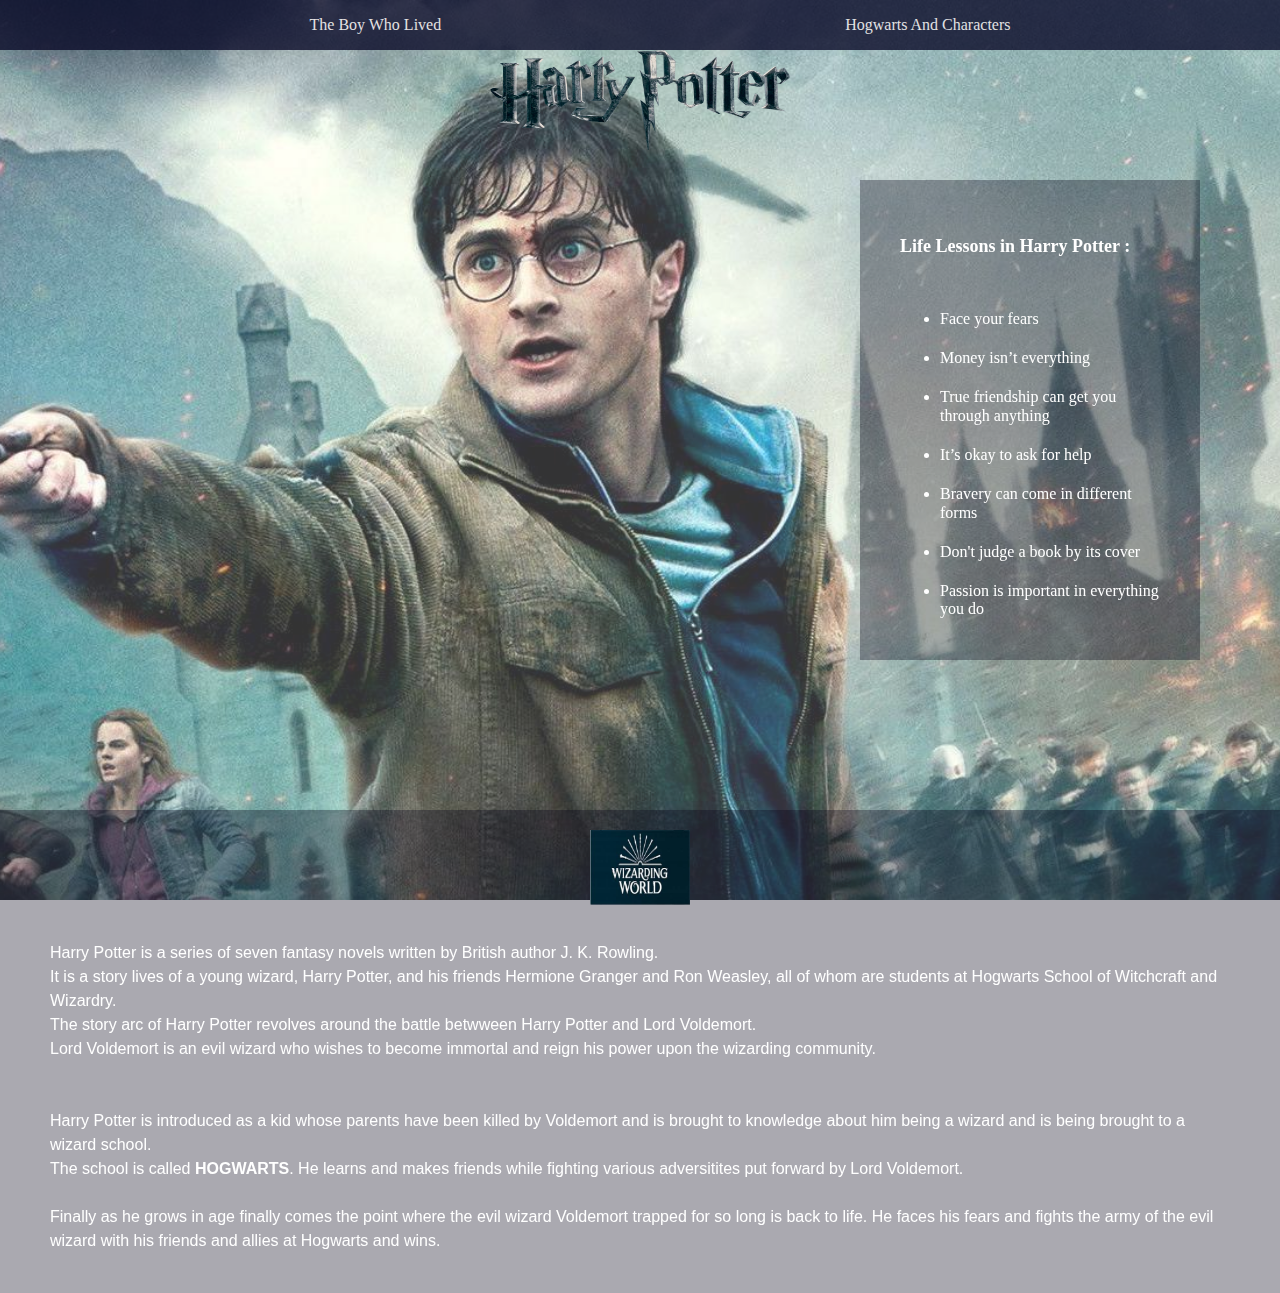
<file: index.html>
<!DOCTYPE html PUBLIC "-//W3C//DTD XHTML 1.0 Transitional//EN" "http://www.w3.org/TR/xhtml1/DTD/xhtml1-transitional.dtd">


<html>
    <head>
        <link rel="stylesheet"  href="style.css">
        <title>Harry Potter</title>
    </head>
    <body>
        <div class="bg">
            <img src="images/trialhp.jpg" alt="wizard" id="image">
            <nav>
                <ol>
                    <li><a href="#section1" class="left">The Boy Who Lived</a></li>
                    <li><a href="secondpage.html" class="right">Hogwarts And Characters</a></li>
                    
                </ol>
            </nav>

            <div class="top" style="text-align: center;">
                <img src="images/HP.png" alt="word" id="HP"><br>
            </div>

            <div class="content">
                <h2 style="font-size: large;">Life Lessons in Harry Potter : </h2><br>
                <ul>
                    <li>Face your fears</li><br>
                    <li>Money isn’t everything</li><br>
                    <li>True friendship can get you through anything</li><br>
                    <li>It’s okay to ask for help</li><br>
                    <li>Bravery can come in different forms</li><br>
                    <li>Don't judge a book by its cover</li><br>
                    <li>Passion is important in everything you do</li>
                </ul>
            </div>
            
            <div class="para1" id="section1">
                <img src="images/wizardingworld.jpeg" alt="logo" id="logo"><br>
            </div>
            <div class="para">
            
                <div>
                    <p id="strongtext">
                        Harry Potter is a series of seven fantasy novels written by British author J. K. Rowling. <br> 
                        It is a story lives of a young wizard, Harry Potter, and his friends Hermione Granger and Ron Weasley, all of whom are students at Hogwarts School of Witchcraft and Wizardry.<br>
                        The story arc of Harry Potter revolves around the battle betwween Harry Potter and Lord Voldemort.<br> 
                        Lord Voldemort is an evil wizard who wishes to become immortal and reign his power upon the wizarding community.<br>
                        <br><br>
                        Harry Potter is introduced as a kid whose parents have been killed by Voldemort and is brought to knowledge about him being a wizard and is being brought to a wizard school. <br>
                        The school is called <strong>HOGWARTS</strong>. He learns and makes friends while fighting various adversitites put forward by
                        Lord Voldemort.
                        <br><br>
                        Finally as he grows in age finally comes the point where the evil wizard Voldemort trapped for so long is back to life.
                        He faces his fears and fights the army of the evil wizard with his friends and allies at Hogwarts and wins.
                        <br><br>
                        
                    </p>
                </div>
                
            </div>
        </div>
    </body>
</html>
</file>
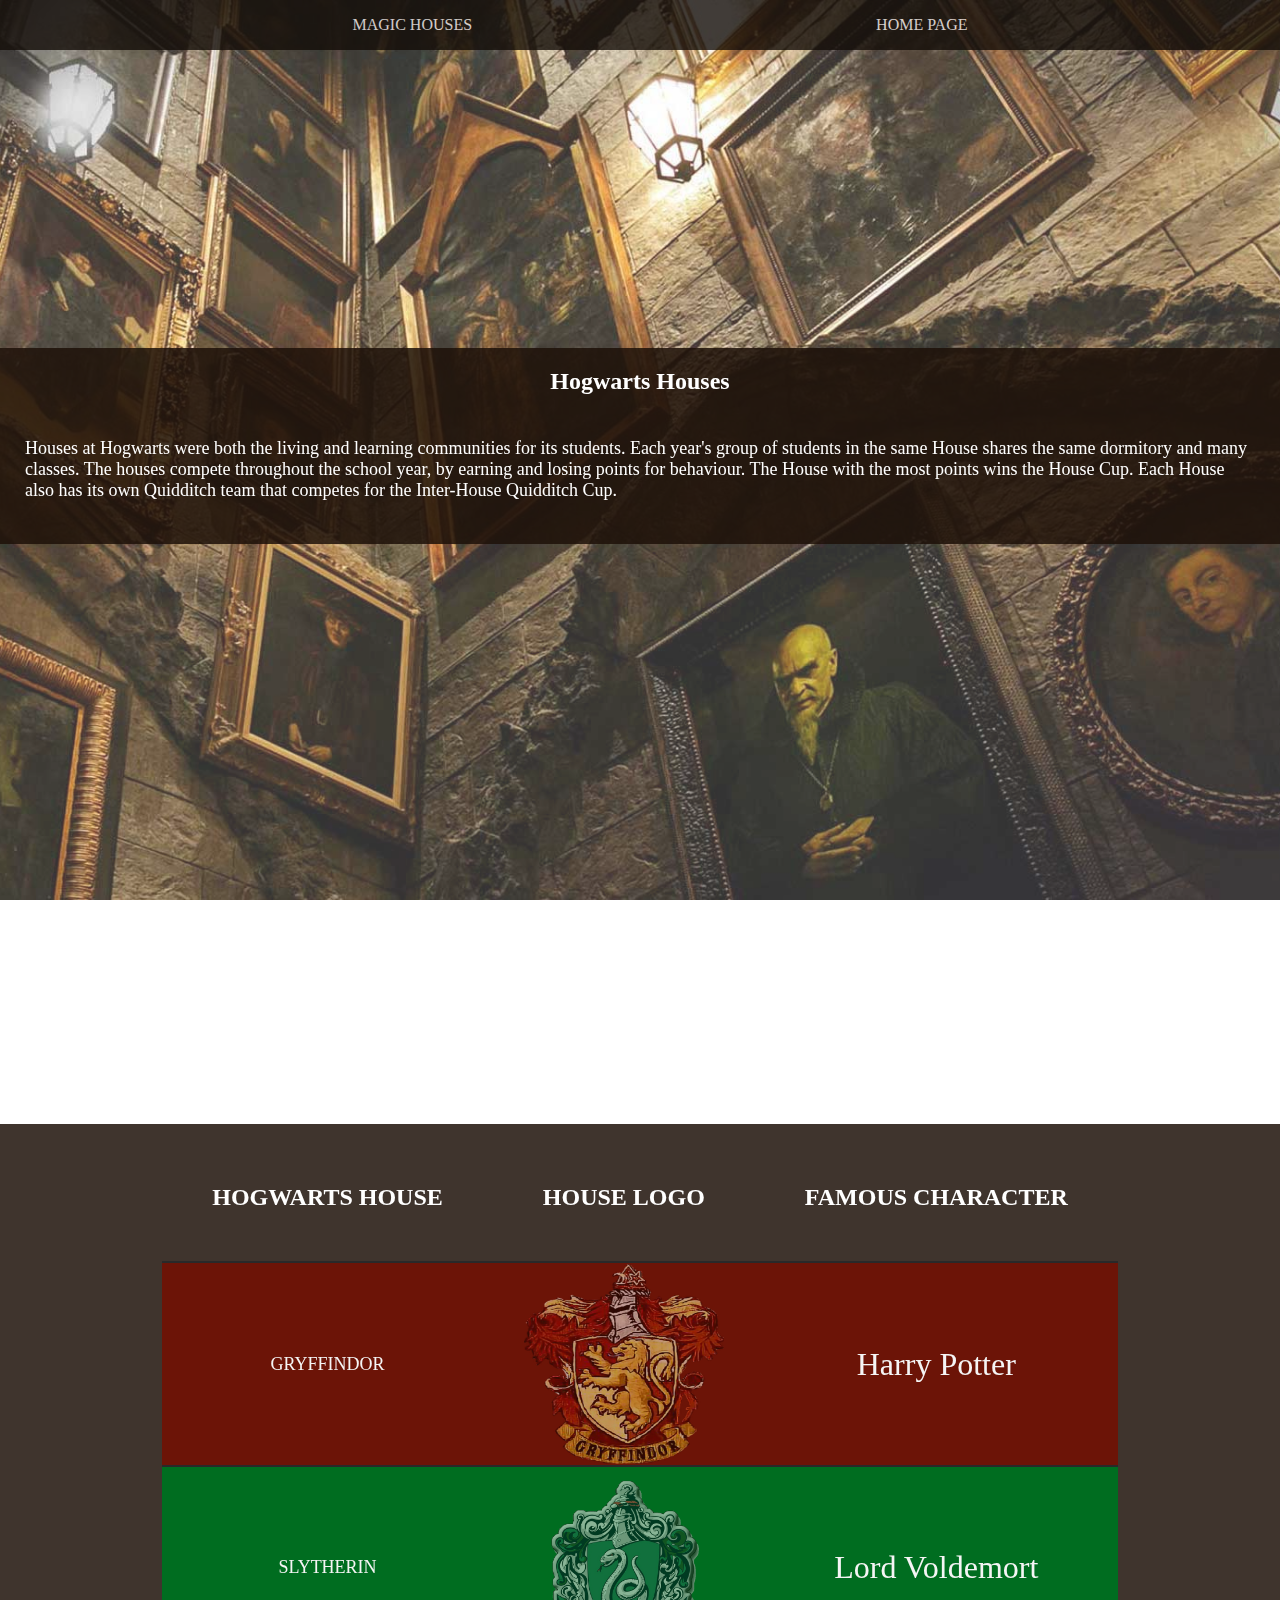
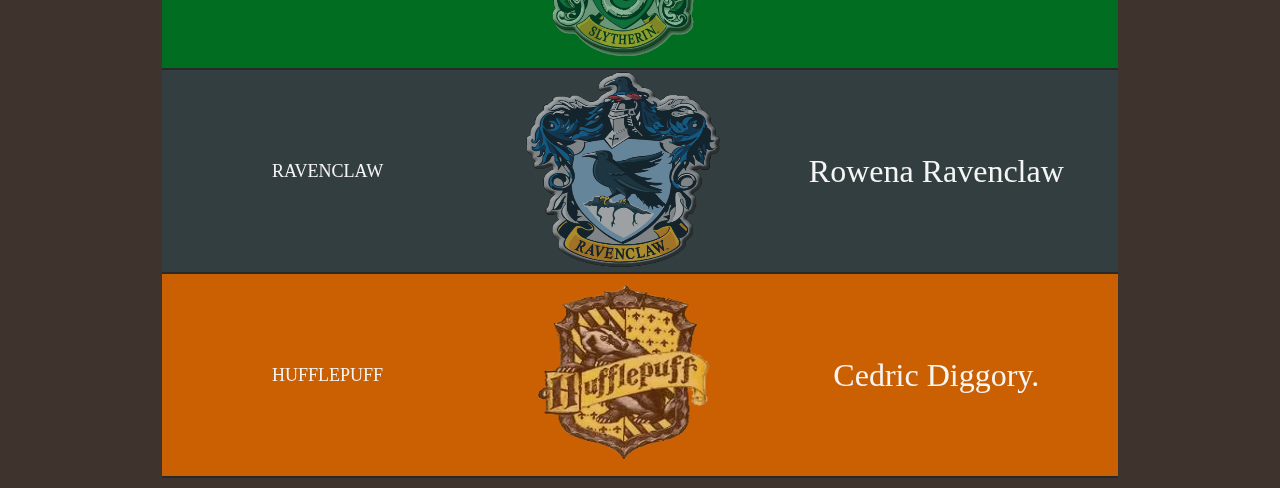
<file: secondpage.html>
<!-- /*
ALL THE NEW FEATURES LEARNED HAS BEEN COMMMENTED BELOW  (2 HTML)
 */ -->

<!DOCTYPE html PUBLIC "-//W3C//DTD XHTML 1.0 Transitional//EN" "http://www.w3.org/TR/xhtml1/DTD/xhtml1-transitional.dtd">
<html>
    <head>
        <link rel="stylesheet" href="style.css">
        <title>
            HOGWARTS
        </title>
    </head>
    <body>
        <div class="bg">
            <img src="images/cover.jpg" alt="wizard" id="image">
            <!-- /* Feature learned except from classroom */ -->
            <nav class="second">
                <ol>
                    <li><a href="#section1" class="left">MAGIC HOUSES</a></li>
                    <li><a href="index.html" class="right">HOME PAGE</a></li>
                </ol>
            </nav>
            <br>
            
            <div class="colored">
                <h2 class=" houses" style="margin: 10px">Hogwarts Houses</h2>
                
                <div class="houses">
                    <p style="font-size: 18px; padding: 15px;">
                        Houses at Hogwarts were both the living and learning communities for its students. Each year's group of students in the same House shares the same dormitory and many classes. The houses compete throughout the school year, by earning and losing points for behaviour. The House with the most points wins the House Cup. Each House also has
                         its own Quidditch team that competes for the Inter-House Quidditch Cup. <br> </p>
                </div>
            </div>
            
            
            <div class="colored houses top" style="margin-top: 580px;" id="section1">
                
                <table>
                    <tr class="level">
                        <th>HOGWARTS HOUSE</th>
                        <th>HOUSE LOGO</th>
                        <th>FAMOUS CHARACTER</th>
                    </tr>
                    <tr style="background-color: #6C1407;" >
                        <td>GRYFFINDOR</td>
                        <td><img src="images/gryffindor.png" alt="gryffindoe" class="houseimages"></td>
                        <!-- /* Feature learned except from classroom */ -->
                        <td style="font-size: 2rem;">Harry Potter</td> 
                    </tr>
                    <tr>
                        <br>
                    </tr>
                    <tr style="background-color: #006D20;">
                        <td>SLYTHERIN</td>
                        <td><img src="images/slytherin.png" alt="slytherin" class="houseimages"></td>
                        <td style="font-size: 2rem;">Lord Voldemort</td>
                    </tr>
                    <tr style="background-color: #333E40;"> 
                        <td>RAVENCLAW</td>
                        <td><img src="images/ravenclaw.png" alt="ravenclaw" class="houseimages"></td>
                        <td style="font-size: 2rem;">Rowena Ravenclaw</td>
                    </tr>
                    <tr style="background-color: #CB6003">
                        <td>HUFFLEPUFF</td>
                        <td><img src="images/hufflepuff.png" alt="hufflepuff" class="houseimages"></td>
                        <td style="font-size: 2rem;">Cedric Diggory.</td>
                    </tr>
                </table>
            </div>
            
            
        </div>
    </body>
</html>
</file>
<file: style.css>
/*
ALL THE NEW FEATURES LEARNED HAS BEEN COMMMENTED BELOW  (5 CSS)
 */

html{
    height: 100%;
    margin: 0;
}
body{
    margin: 0;
}
nav{
    position: absolute;
    background-color: #0a0a29;
    opacity: 0.8;
    width: 100vw;
    margin: 0;
    padding: 0;


}
.second{
    position: absolute;
    background-color: rgb(19, 13, 8);
    opacity: 0.8;
    width: 100vw;
    margin: 0;
    padding: 0;
}
a{
    color: rgb(245, 237, 237);
    padding-right: 200px;
    padding-left: 200px;
    text-decoration: none;
    padding-top: 0;
    padding-bottom: 0;
        
}

/* Feature learned except from classroom */
.left:hover{ 
    color: rgb(238, 218, 108);
    
}
.right:hover{
    color: rgb(238, 218, 108);
}

/* Feature learned except from classroom */
ol li{
    display: inline;
    list-style-type:none;
    justify-content: center;
}

ol{
    text-align: center;
}


#logo{
    width: 100px;
    height: 75px;
    
}
#HP{
    height: 100px;
    width: 300px;
    text-align: center;
    margin-top: 10px;
    
}

.up{
    padding-top: 200px;
}

#image{
    object-fit: cover;
    height: 100vh;
    width: 100vw;
    position: fixed;
    
    opacity: 0.8;
    /* Feature learned except from classroom */
    z-index: -1; 
}

#harryImage{
    position: fixed;
    display: block;
    margin-left: auto;
    margin-right: auto;
    margin-top: 20px;
    width: 200px;
    height: 200px;
    
}

.center{
    
    color: rgb(31, 28, 28);
    background-color: rgba(193, 255, 198, 0.2);

}
.top{
    padding-top: 40px;
}

.center , .para{
    opacity: 1;
    /* Feature learned except from classroom */
    display: flex; 
    justify-content: center;

}

.para{
    background-color: rgba(6, 4, 24, 0.34);
    color: white;
    position: absolute;
    
}
.para1{
    background-color: rgba(6, 4, 24, 0.34);
   
    text-align: center;
    margin: 0;
    margin-top: 660px;
    padding-top: 20px;
}

.para1, .para{
    
    padding-left: 50px;
    padding-right: 50px;
}
#strongtext{
    text-align: left;
    font-family: "SF Pro Text","Myriad Set Pro","SF Pro Icons","Helvetica Neue","Helvetica","Arial",sans-serif;
    font-size: 16px;
    line-height: 1.5;
    padding-top: 20px;
}

#lessonstext{
    text-align: center;

}


.houses{
    display: flex;
    justify-content: center;
    
}

.colored{
    background-color: rgba(29, 17, 8, 0.85);
    padding: 10px;
    margin-top: 330px;
    color: white;
    
}
#house{
    height: 200px;
}
.centerhouse{
    text-align: center;
}

.content{
    height: 400px;
    width: 260px;
    float: right;
    background-color: rgba(6, 4, 24, 0.34);
    margin: 30px 80px;
    padding: 40px;
    color: white;
    /* Feature learned except from classroom */
    line-height: 1.3;
}

ul li{
    line-height: 1.15;
}


th,tr{
    padding: 50px;
    border-color: black;
    
}
td{
    
    text-align: center;
    
    color: whitesmoke;
}

table, th, td{
    font-size: large;
    border-bottom: 2px solid rgb(41, 41, 41);
    
    border-collapse: collapse;
}
th{
    font-size: 24px;
}

.backcolor{

    background-color: rgb(64, 57, 82,0.8);
    color: white;
    padding: 10px;
}

.houseimages{
    width: 200px;
    height: 200px;
    opacity: 0.6;
}
.houseimages:hover{
    opacity: 1;
}

.level{
    height: 100px;
}
</file>
